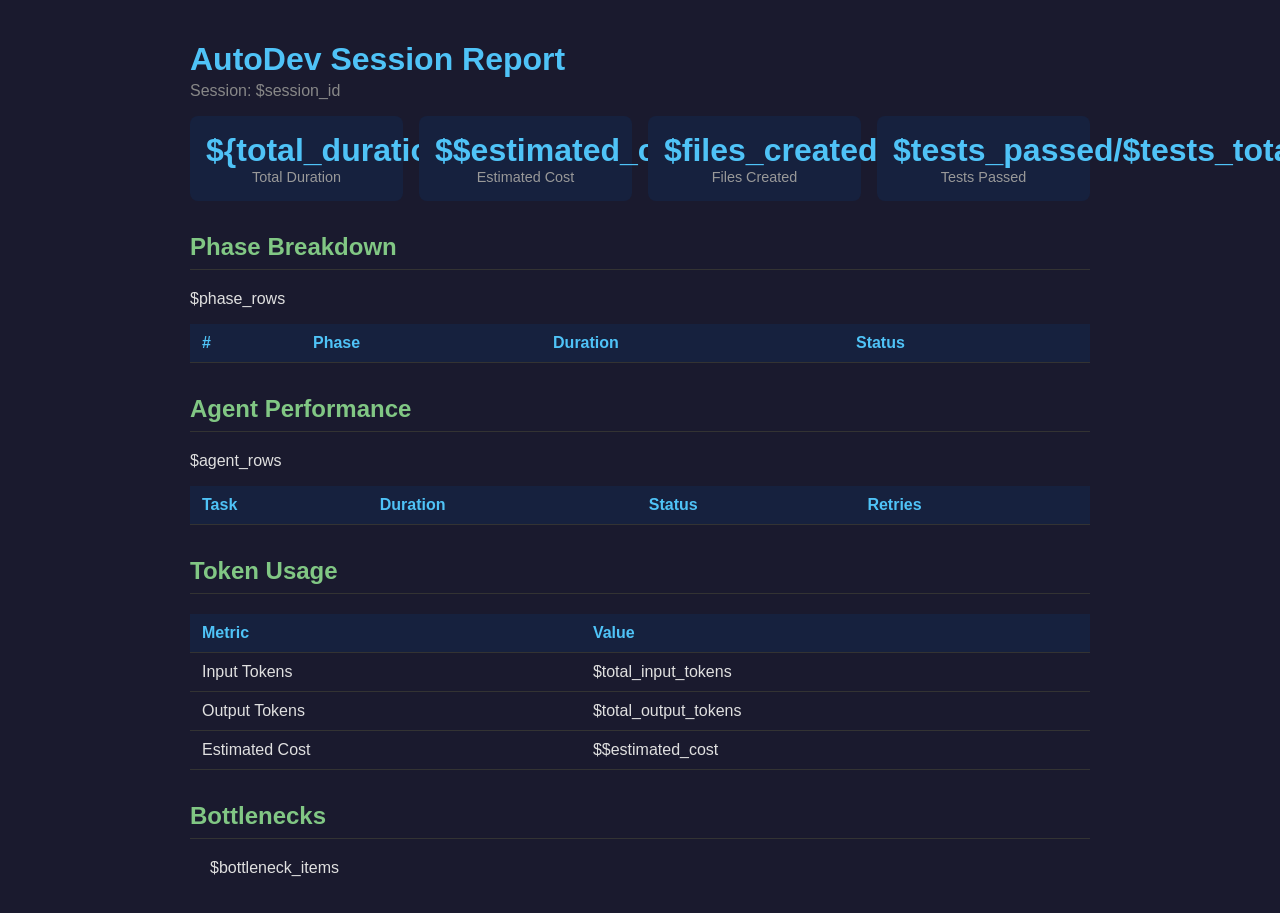
<file: dashboard/templates/report.html>
<!DOCTYPE html>
<html lang="en">
<head>
  <meta charset="UTF-8" />
  <title>AutoDev Session Report — $session_id</title>
  <style>
    body { font-family: -apple-system, BlinkMacSystemFont, sans-serif; background: #1a1a2e; color: #e0e0e0; margin: 0; padding: 20px; }
    .container { max-width: 900px; margin: 0 auto; }
    h1 { color: #4fc3f7; margin-bottom: 4px; }
    h2 { color: #81c784; border-bottom: 1px solid #333; padding-bottom: 8px; margin-top: 32px; }
    p.sub { color: #888; margin-top: 0; }
    table { width: 100%; border-collapse: collapse; margin: 16px 0; }
    th, td { padding: 10px 12px; text-align: left; border-bottom: 1px solid #333; }
    th { background: #16213e; color: #4fc3f7; }
    tr:hover { background: #16213e; }
    .grid { display: grid; grid-template-columns: repeat(auto-fit, minmax(180px, 1fr)); gap: 16px; margin: 16px 0; }
    .card { background: #16213e; border-radius: 8px; padding: 16px; text-align: center; }
    .card .val { font-size: 2em; font-weight: bold; color: #4fc3f7; }
    .card .lbl { color: #999; font-size: 0.9em; }
    .warning { color: #ffb74d; }
    .critical { color: #ef5350; }
    ul { padding-left: 20px; }
    li { margin: 8px 0; }
  </style>
</head>
<body>
  <div class="container">
    <h1>AutoDev Session Report</h1>
    <p class="sub">Session: $session_id</p>

    <div class="grid">
      <div class="card"><div class="val">${total_duration}s</div><div class="lbl">Total Duration</div></div>
      <div class="card"><div class="val">$$estimated_cost</div><div class="lbl">Estimated Cost</div></div>
      <div class="card"><div class="val">$files_created</div><div class="lbl">Files Created</div></div>
      <div class="card"><div class="val">$tests_passed/$tests_total</div><div class="lbl">Tests Passed</div></div>
    </div>

    <h2>Phase Breakdown</h2>
    <table>
      <tr><th>#</th><th>Phase</th><th>Duration</th><th>Status</th></tr>
      $phase_rows
    </table>

    <h2>Agent Performance</h2>
    <table>
      <tr><th>Task</th><th>Duration</th><th>Status</th><th>Retries</th></tr>
      $agent_rows
    </table>

    <h2>Token Usage</h2>
    <table>
      <tr><th>Metric</th><th>Value</th></tr>
      <tr><td>Input Tokens</td><td>$total_input_tokens</td></tr>
      <tr><td>Output Tokens</td><td>$total_output_tokens</td></tr>
      <tr><td>Estimated Cost</td><td>$$estimated_cost</td></tr>
    </table>

    <h2>Bottlenecks</h2>
    <ul>
      $bottleneck_items
    </ul>
  </div>
</body>
</html>
</file>
